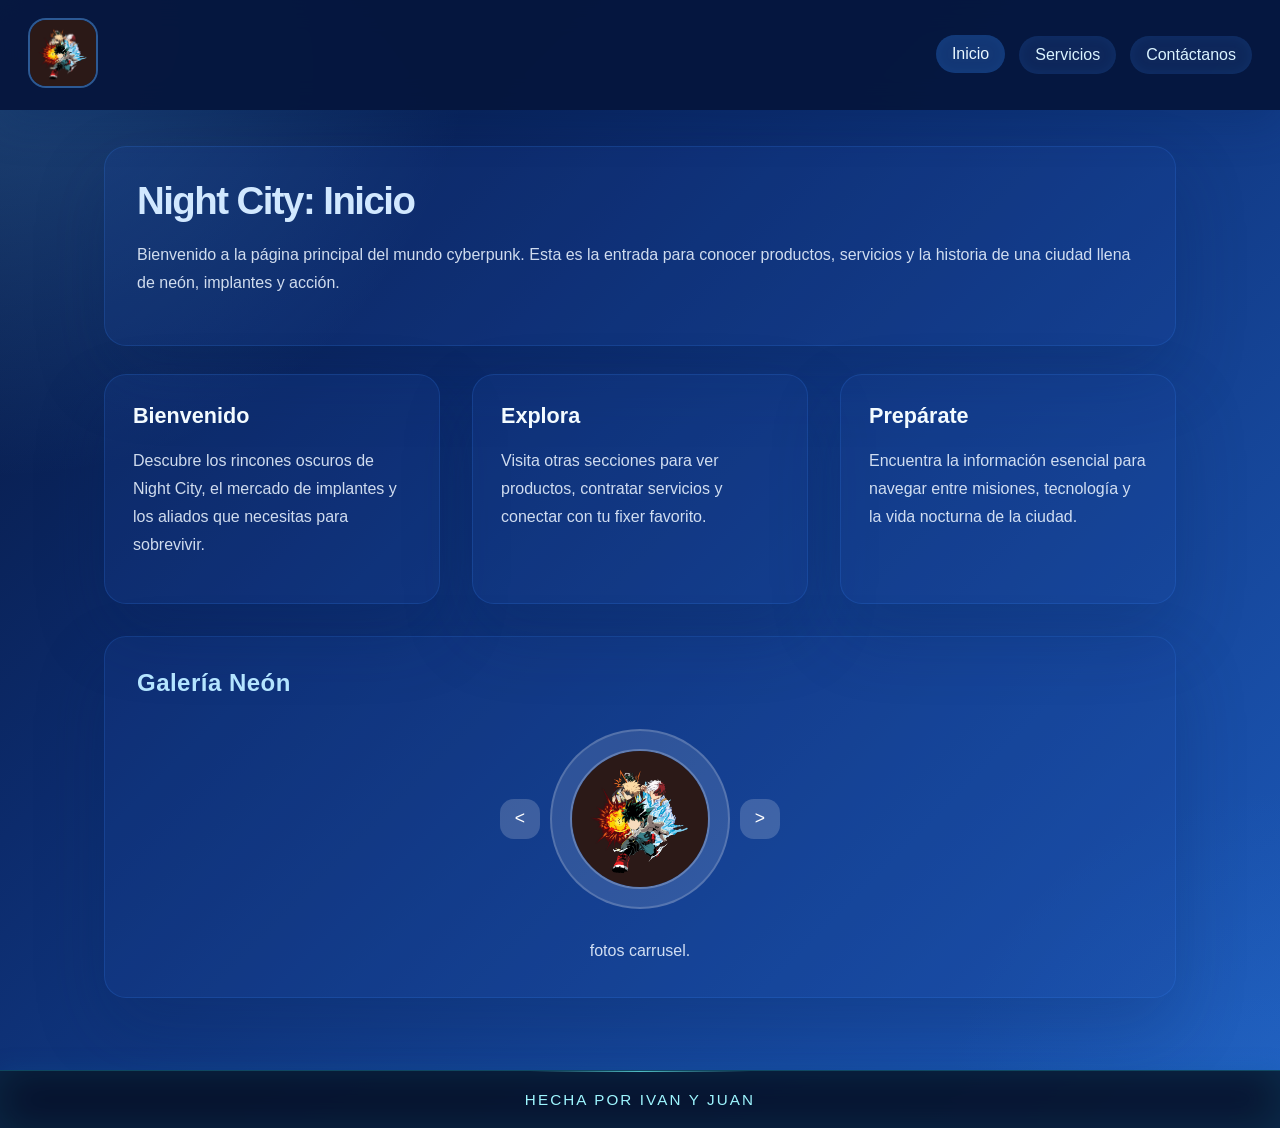
<file: index.html>
<!DOCTYPE html>
<html lang="es">
<head>
    <meta charset="UTF-8">
    <meta name="viewport" content="width=device-width, initial-scale=1.0">
    <meta http-equiv="refresh" content="0; url=inicio.html">
    <title>Redirigiendo a Inicio...</title>
    <link rel="stylesheet" href="style.css">
</head>
<body>
    <p>Redirigiendo al inicio... Si no funciona, haz clic <a href="inicio.html">aquí</a>.</p>
    <header>
       
        <div class="logo">
          
            <a href="inicio.html">
                <img src="h.jpg" alt="logo">
            </a>
        </div>
            
       
        <nav class="menu">
            <a href="inicio.html">Inicio</a>
            <a class="active" href="index.html">Productos</a>
            <a href="servicios.html">Servicios</a>
            <a href="contactanos.html">Contáctanos</a>
        </nav>
    </header>

    <main class="content">
        <a class="back-button" href="index.html">Regresar a la página principal</a>
        <section class="hero">
            <h1>Mercancía de Night City</h1>
            <p>Bienvenido al bazar cyberpunk: mods, implantes y gear para sobrevivir en el futuro distópico.</p>
        </section>

        <section class="cards">
            <article class="card">
                <h2>Implantes</h2>
                <p>Descubre las últimas mejoras cibernéticas, desde visión térmica hasta reflejos de combate aumentados.</p>
            </article>
            <article class="card">
                <h2>Mods</h2>
                <p>Componentes y accesorios para tu rig, desde chips de memoria hasta sistemas de hackeo avanzados.</p>
            </article>
            <article class="card">
                <h2>Equipo</h2>
                <p>Todo lo que necesitas para la calle: armamento, drones y gadgets para misiones nocturnas.</p>
            </article>
        </section>
 


</form>
</section>
    </main>
    <footer class="site-footer">Hecha por Ivan y Juan</footer>
</body>
</html>
</file>
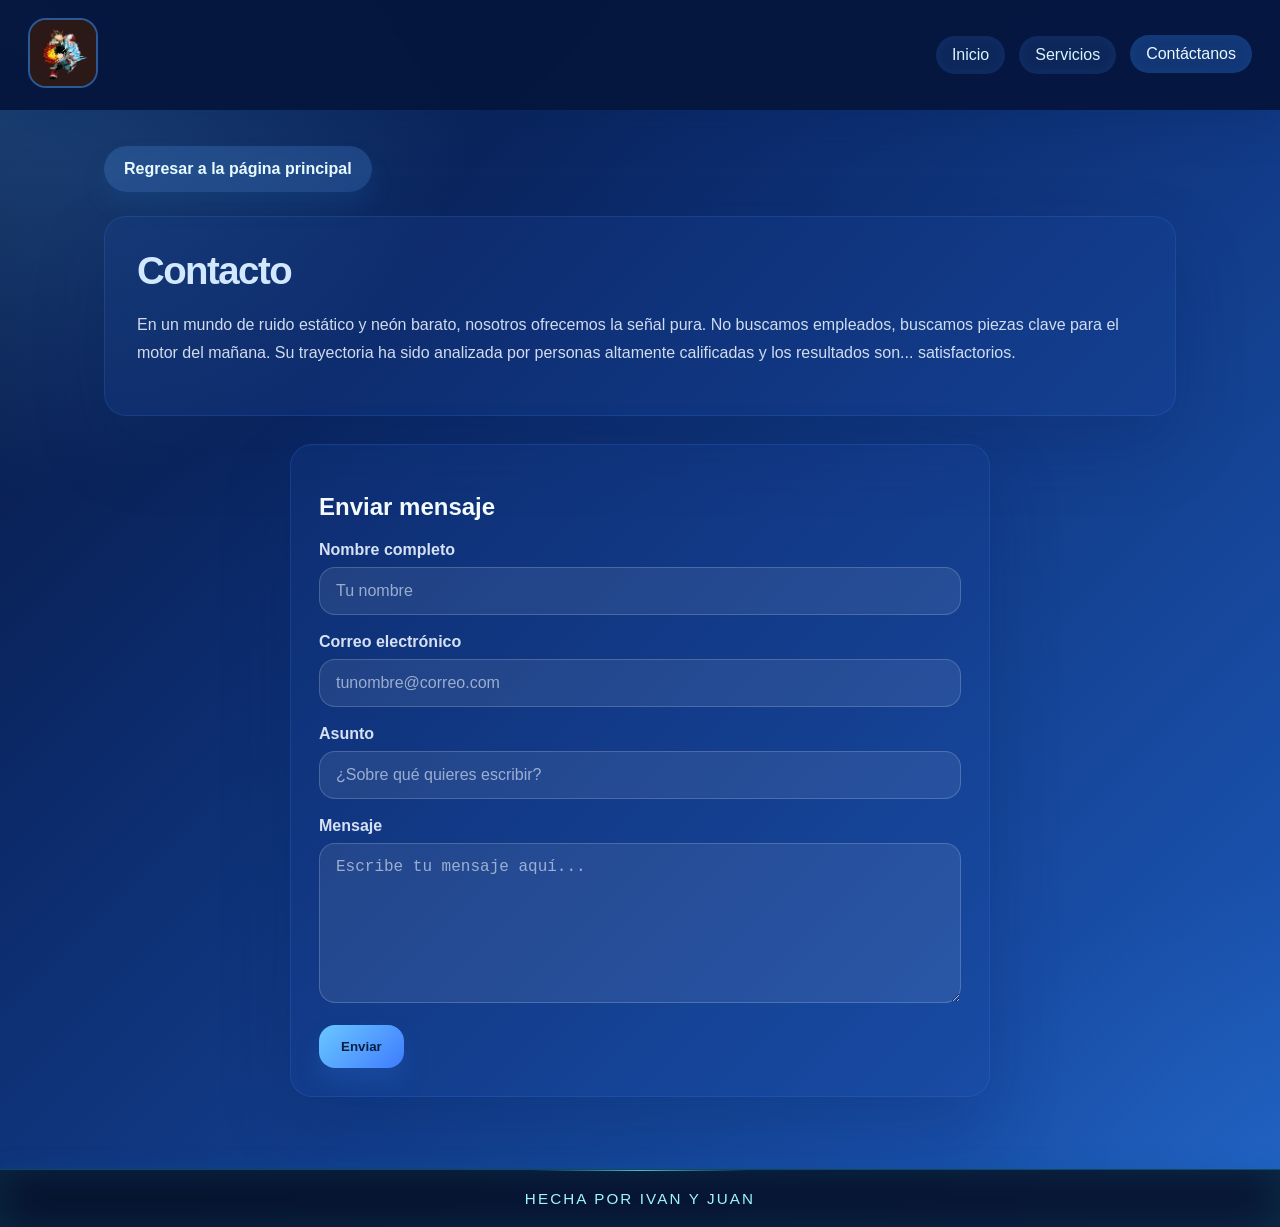
<file: contactanos.html>
<!DOCTYPE html>
<html lang="es">
<head>
    <meta charset="UTF-8">
    <meta name="viewport" content="width=device-width, initial-scale=1.0">
    <title>Contáctanos</title>
    <link rel="stylesheet" href="style.css">
</head>
<body>
    <header>
        <div class="logo">
            <a href="inicio.html">
                <img src="h.jpg" alt="logo">
            </a>
        </div>
        <nav class="menu">
            <a href="inicio.html">Inicio</a>
            <a href="servicios.html">Servicios</a>
            <a class="active" href="contactanos.html">Contáctanos</a>
        </nav>
    </header>

    <main class="content">
        <a class="back-button" href="inicio.html">Regresar a la página principal</a>
        <section class="page-hero">
            <h1>Contacto</h1>
            <p>En un mundo de ruido estático y neón barato, nosotros ofrecemos la señal pura. No buscamos empleados, buscamos piezas clave para el motor del mañana. Su trayectoria ha sido analizada por personas altamente calificadas y los resultados son... satisfactorios.</p>
        </section>

        <section class="contact-grid">
            <form class="contact-form" action="#" method="post">
                <h2>Enviar mensaje</h2>
                <label for="nombre">Nombre completo</label>
                <input id="nombre" name="nombre" type="text" placeholder="Tu nombre" required>

                <label for="email">Correo electrónico</label>
                <input id="email" name="email" type="email" placeholder="tunombre@correo.com" required>

                <label for="asunto">Asunto</label>
                <input id="asunto" name="asunto" type="text" placeholder="¿Sobre qué quieres escribir?" required>

                <label for="mensaje">Mensaje</label>
                <textarea id="mensaje" name="mensaje" placeholder="Escribe tu mensaje aquí..." required></textarea>

                <button type="submit">Enviar</button>
            </form>
        </section>
    </main>
    <footer class="site-footer">Hecha por Ivan y Juan</footer>
</body>
</html>
</file>
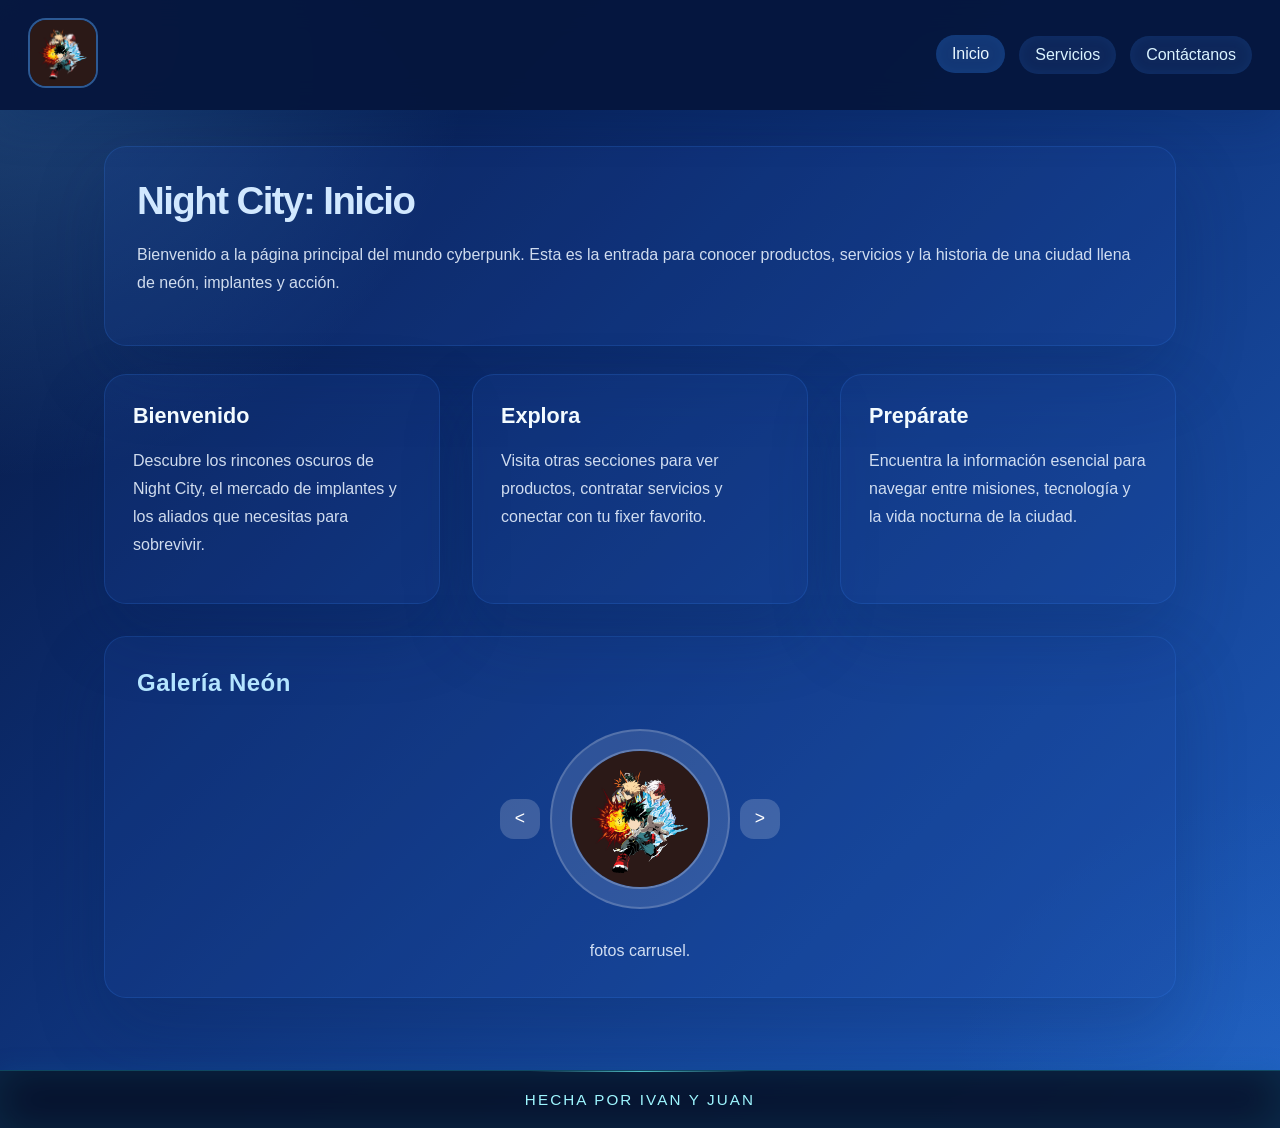
<file: inicio.html>
<!DOCTYPE html>
<html lang="es">
<head>
    <meta charset="UTF-8">
    <meta name="viewport" content="width=device-width, initial-scale=1.0">
    <title>Night City</title>
    <link rel="stylesheet" href="style.css">
</head>
<body>
    <header>
        <div class="logo">
            <a href="inicio.html">
                <img src="h.jpg" alt="logo">
            </a>
        </div>
        <nav class="menu">
            <a class="active" href="inicio.html">Inicio</a>
            <a href="servicios.html">Servicios</a>
            <a href="contactanos.html">Contáctanos</a>
        </nav>
    </header>

    <main class="content">
        <section class="hero">
            <h1>Night City: Inicio</h1>
            <p>Bienvenido a la página principal del mundo cyberpunk. Esta es la entrada para conocer productos, servicios y la historia de una ciudad llena de neón, implantes y acción.</p>
        </section>

        <section class="cards">
            <article class="card">
                <h2>Bienvenido</h2>
                <p>Descubre los rincones oscuros de Night City, el mercado de implantes y los aliados que necesitas para sobrevivir.</p>
            </article>
            <article class="card">
                <h2>Explora</h2>
                <p>Visita otras secciones para ver productos, contratar servicios y conectar con tu fixer favorito.</p>
            </article>
            <article class="card">
                <h2>Prepárate</h2>
                <p>Encuentra la información esencial para navegar entre misiones, tecnología y la vida nocturna de la ciudad.</p>
            </article>
        </section>

        <section class="inicio-section">
            <h2>Galería Neón</h2>
            <div class="carousel-wrapper">
                <button class="carousel-btn prev-btn" type="button">&lt;</button>
                <div class="carousel">
                    <div class="carousel-track">
                        <div class="carousel-item"><img src="h.jpg" alt="Neón 1"></div>
                        <div class="carousel-item"><img src="a.jpg" alt="Neón 2"></div>
                        <div class="carousel-item"><img src="i.jpg" alt="Neón 3"></div>
                        <div class="carousel-item"><img src="z.jpg" alt="Neón 4"></div>
                        <div class="carousel-item"><img src="d.jpg" alt="Neón 5"></div>
                    </div>
                </div>
                <button class="carousel-btn next-btn" type="button">&gt;</button>
            </div>
            <p class="carousel-caption">fotos carrusel.</p>
        </section>
    </main>
    <script>
        document.addEventListener('DOMContentLoaded', function() {
            const track = document.querySelector('.carousel-track');
            const items = document.querySelectorAll('.carousel-item');
            const prevBtn = document.querySelector('.prev-btn');
            const nextBtn = document.querySelector('.next-btn');
            if (!track || items.length === 0) return;
            const itemWidth = items[0].offsetWidth + 16;
            let currentIndex = 0;

            function updateCarousel() {
                track.style.transform = `translateX(-${currentIndex * itemWidth}px)`;
            }

            prevBtn.addEventListener('click', function() {
                currentIndex = (currentIndex - 1 + items.length) % items.length;
                updateCarousel();
            });

            nextBtn.addEventListener('click', function() {
                currentIndex = (currentIndex + 1) % items.length;
                updateCarousel();
            });

            setInterval(function() {
                currentIndex = (currentIndex + 1) % items.length;
                updateCarousel();
            }, 2500);
        });
    </script>
    <footer class="site-footer">Hecha por Ivan y Juan</footer>
</body>
</html>
</file>
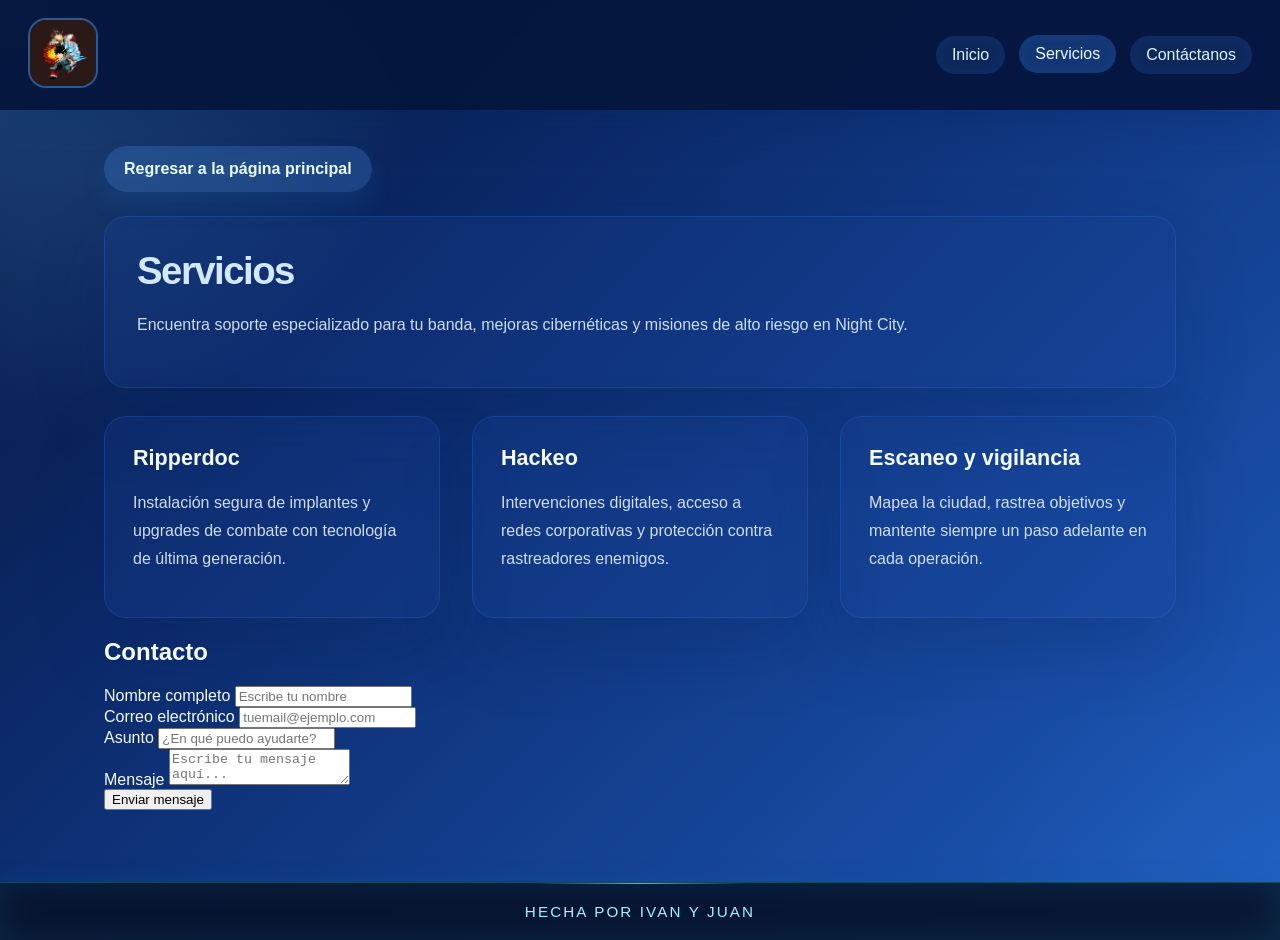
<file: servicios.html>
<!DOCTYPE html>
<html lang="es">
<head>
    <meta charset="UTF-8">
    <meta name="viewport" content="width=device-width, initial-scale=1.0">
    <title>Servicios</title>
    <link rel="stylesheet" href="style.css">
</head>
<body>
    <header>
        <div class="logo">
            <a href="inicio.html">
                <img src="h.jpg" alt="logo">
            </a>
        </div>
        <nav class="menu">
            <a href="inicio.html">Inicio</a>
            <a class="active" href="servicios.html">Servicios</a>
            <a href="contactanos.html">Contáctanos</a>
        </nav>
    </header>

    <main class="content">
        <a class="back-button" href="inicio.html">Regresar a la página principal</a>
        <section class="page-hero">
            <h1>Servicios</h1>
            <p>Encuentra soporte especializado para tu banda, mejoras cibernéticas y misiones de alto riesgo en Night City.</p>
        </section>

        <section class="service-grid">
            <article class="service-card">
                <h2>Ripperdoc</h2>
                <p>Instalación segura de implantes y upgrades de combate con tecnología de última generación.</p>
            </article>
            <article class="service-card">
                <h2>Hackeo</h2>
                <p>Intervenciones digitales, acceso a redes corporativas y protección contra rastreadores enemigos.</p>
            </article>
            <article class="service-card">
                <h2>Escaneo y vigilancia</h2>
                <p>Mapea la ciudad, rastrea objetivos y mantente siempre un paso adelante en cada operación.</p>
            </article>
        </section>
        <section>
            <h2>Contacto</h2>
            <form action="guardar.php" method="POST">
                <div class="form-group">
                    <label for="nombre">Nombre completo</label>
                    <input type="text" id="nombre" name="nombre" placeholder="Escribe tu nombre" required>
                </div>
                <div class="form-group">
                    <label for="correo">Correo electrónico</label>
                    <input type="email" id="correo" name="correo" placeholder="tuemail@ejemplo.com" required>
                </div>
                <div class="form-group">
                    <label for="asunto">Asunto</label>
                    <input type="text" id="asunto" name="asunto" placeholder="¿En qué puedo ayudarte?" required>
                </div>
                <div class="form-group">
                    <label for="mensaje">Mensaje</label>
                    <textarea id="mensaje" name="mensaje" placeholder="Escribe tu mensaje aquí..." required></textarea>
                </div>
                <button type="submit">Enviar mensaje</button>
            </form>
        </section>
    </main>
    <footer class="site-footer">Hecha por Ivan y Juan</footer>
    </main>
    
</body>
</html>
</file>
<file: style.css>
* {
    box-sizing: border-box;
}

html {
    scroll-behavior: smooth;
}

body {
    margin: 0;
    font-family: 'Inter', 'Segoe UI', Arial, Helvetica, sans-serif;
    color: #f3fbff;
    background: radial-gradient(circle at top left, rgba(88, 178, 255, 0.32), transparent 28%),
                radial-gradient(circle at bottom right, rgba(72, 170, 255, 0.12), transparent 20%),
                linear-gradient(135deg, #06153a 0%, #0c2b6c 35%, #1d5bbd 100%);
}

header {
    display: flex;
    justify-content: space-between;
    align-items: center;
    padding: 18px 28px;
    background: rgba(6, 22, 62, 0.96);
    backdrop-filter: blur(14px);
    position: sticky;
    top: 0;
    z-index: 10;
    box-shadow: 0 16px 40px rgba(3, 37, 91, 0.22);
}

.logo img {
    height: 70px;
    width: 70px;
    object-fit: cover;
    border-radius: 18px;
    border: 2px solid rgba(98, 178, 255, 0.35);
    background: rgba(92, 164, 255, 0.14);
}

.menu {
    display: flex;
    gap: 14px;
    flex-wrap: wrap;
}

.menu a {
    text-decoration: none;
    color: #daf3ff;
    padding: 10px 16px;
    border-radius: 999px;
    background: rgba(74, 144, 255, 0.14);
    box-shadow: inset 0 0 12px rgba(29, 105, 192, 0.14);
    transition: transform 0.25s ease, background 0.25s ease, color 0.25s ease;
}

.menu a.active,
.menu a:hover {
    background: rgba(55, 142, 255, 0.28);
    color: #eaf8ff;
    transform: translateY(-1px);
}

.content {
    max-width: 1120px;
    margin: 36px auto 48px;
    padding: 0 24px 24px;
}

.inicio-section,
.hero,
.page-hero,
.card,
.service-card,
.contact-card,
.contact-form {
    background: rgba(25, 70, 156, 0.24);
    border: 1px solid rgba(56, 140, 255, 0.18);
    border-radius: 22px;
    box-shadow: 0 30px 70px rgba(8, 33, 89, 0.24);
}

.inicio-section {
    padding: 32px;
    margin-top: 32px;
}

.inicio-section h1,
.hero h1,
.page-hero h1 {
    margin: 0 0 18px;
    font-size: clamp(2.3rem, 3vw, 3.4rem);
    color: #d1e8ff;
    letter-spacing: -0.04em;
}

.inicio-section h2 {
    margin-top: 0;
    margin-bottom: 24px;
    color: #b4e5ff;
    letter-spacing: 0.02em;
}

.inicio-section p,
.hero p,
.page-hero p,
.card p,
.service-card p,
.contact-card p {
    line-height: 1.75;
    color: rgba(235, 244, 255, 0.88);
    font-size: 1rem;
}

.carousel-wrapper {
    display: flex;
    align-items: center;
    justify-content: center;
    gap: 10px;
    width: min(100%, 280px);
    margin: 20px auto 0;
}

.carousel {
    width: 180px;
    overflow: hidden;
    padding: 8px 0;
}

.carousel-track {
    display: flex;
    gap: 16px;
    transition: transform 0.7s ease;
}

.carousel-item {
    flex: 0 0 180px;
    width: 180px;
    height: 180px;
    border-radius: 50%;
    background: rgba(255, 255, 255, 0.12);
    border: 2px solid rgba(255, 255, 255, 0.18);
    display: flex;
    align-items: center;
    justify-content: center;
}

.carousel-btn {
    width: 40px;
    height: 40px;
    border: none;
    border-radius: 14px;
    background: rgba(255, 255, 255, 0.18);
    color: #fff;
    font-size: 1.1rem;
    cursor: pointer;
    transition: transform 0.25s ease, background 0.25s ease;
}

.carousel-btn:hover {
    background: rgba(255, 255, 255, 0.28);
    transform: translateY(-2px);
}

.carousel-item img {
    width: 140px;
    height: 140px;
    object-fit: cover;
    border-radius: 50%;
    border: 2px solid rgba(255, 255, 255, 0.24);
}

.carousel-caption {
    margin: 20px 0 0;
    color: rgba(235, 244, 255, 0.8);
    font-size: 1rem;
    text-align: center;
}

.hero,
.page-hero {
    padding: 32px;
    margin-bottom: 28px;
}

.cards,
.service-grid,
.contact-grid {
    display: grid;
    gap: 32px;
}

.cards,
.service-grid {
    grid-template-columns: repeat(auto-fit, minmax(250px, 1fr));
}

.card,
.service-card,
.contact-card,
.contact-form {
    padding: 28px;
}

.cards {
    margin-top: 20px;
}

.card h2,
.service-card h2,
.contact-card h2 {
    margin-top: 0;
    font-size: 1.35rem;
    color: #f3fbff;
}

.contact-grid {
    display: flex;
    justify-content: center;
    align-items: flex-start;
    gap: 32px;
}

.contact-form {
    width: min(100%, 700px);
}

.contact-form label {
    display: block;
    margin-bottom: 8px;
    color: rgba(235, 244, 255, 0.9);
    font-weight: 600;
}

.contact-form input,
.contact-form textarea {
    width: 100%;
    padding: 14px 16px;
    border-radius: 16px;
    border: 1px solid rgba(255, 255, 255, 0.18);
    background: rgba(255, 255, 255, 0.08);
    color: #f8fbff;
    font-size: 1rem;
    margin-bottom: 18px;
    outline: none;
}

.contact-form input::placeholder,
.contact-form textarea::placeholder {
    color: rgba(235, 244, 255, 0.6);
}

.contact-form textarea {
    min-height: 160px;
    resize: vertical;
}

.contact-form button {
    display: inline-flex;
    align-items: center;
    justify-content: center;
    gap: 10px;
    padding: 14px 22px;
    border: none;
    border-radius: 16px;
    background: linear-gradient(135deg, #6ac7ff, #3f7cff);
    color: #081f43;
    font-weight: 700;
    cursor: pointer;
    box-shadow: 0 14px 24px rgba(42, 112, 219, 0.24);
    transition: transform 0.25s ease, box-shadow 0.25s ease;
}

.contact-form button:hover {
    transform: translateY(-2px);
    box-shadow: 0 18px 35px rgba(28, 120, 207, 0.28);
}

@media (max-width: 820px) {
    .contact-grid,
    .cards,
    .service-grid {
        grid-template-columns: 1fr;
    }
}

.back-button {
    display: inline-block;
    margin-bottom: 24px;
    padding: 14px 20px;
    border-radius: 999px;
    background: rgba(88, 163, 255, 0.22);
    color: #e7fbff;
    text-decoration: none;
    font-weight: 700;
    box-shadow: 0 14px 22px rgba(27, 99, 180, 0.18);
    transition: transform 0.25s ease, background 0.25s ease;
}

.back-button:hover {
    background: rgba(97, 184, 255, 0.32);
    transform: translateY(-2px);
}

.site-footer {
    text-align: center;
    padding: 20px 24px;
    margin-top: 30px;
    color: #9ef6ff;
    font-size: 0.95rem;
    letter-spacing: 0.14em;
    text-transform: uppercase;
    background: rgba(7, 16, 38, 0.92);
    border-top: 1px solid rgba(38, 236, 255, 0.24);
    box-shadow: inset 0 0 40px rgba(41, 216, 255, 0.12), 0 -2px 20px rgba(12, 86, 153, 0.25);
    backdrop-filter: blur(16px);
    position: relative;
}

.site-footer::before {
    content: "";
    position: absolute;
    left: 50%;
    top: 0;
    transform: translateX(-50%);
    width: min(220px, 80%);
    height: 1px;
    background: linear-gradient(90deg, transparent, rgba(111, 255, 255, 0.7), transparent);
}

@media (max-width: 700px) {
    header {
        flex-direction: column;
        align-items: flex-start;
        gap: 14px;
    }

    .content {
        padding: 0 18px 32px;
    }

    .menu {
        width: 100%;
        justify-content: flex-start;
    }
}
</file>
